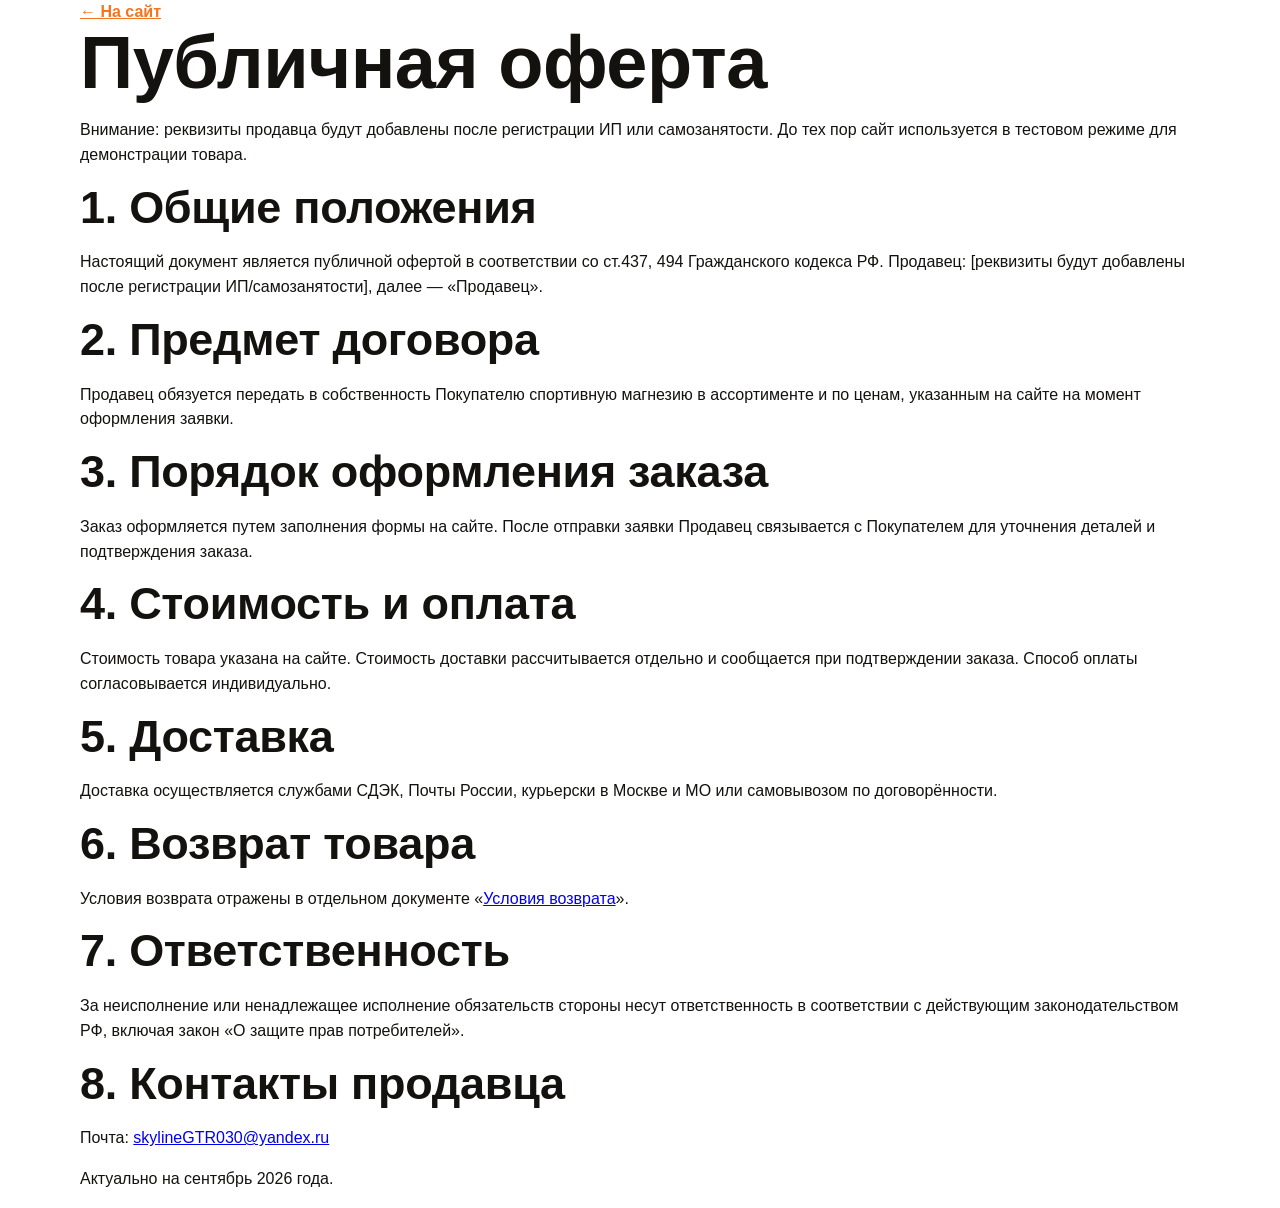
<file: oferta.html>
<!doctype html><html lang="ru"><head><meta charset="UTF-8"><meta name="viewport" content="width=device-width,initial-scale=1"><title>Публичная оферта — MAGNEZIA</title><link rel="stylesheet" href="styles.css"></head><body><div class="container legal"><a class="text-link" href="index.html">← На сайт</a><h1>Публичная оферта</h1><p class="legal-note">Внимание: реквизиты продавца будут добавлены после регистрации ИП или самозанятости. До тех пор сайт используется в тестовом режиме для демонстрации товара.</p><h2>1. Общие положения</h2><p>Настоящий документ является публичной офертой в соответствии со ст.437, 494 Гражданского кодекса РФ. Продавец: [реквизиты будут добавлены после регистрации ИП/самозанятости], далее — «Продавец».</p><h2>2. Предмет договора</h2><p>Продавец обязуется передать в собственность Покупателю спортивную магнезию в ассортименте и по ценам, указанным на сайте на момент оформления заявки.</p><h2>3. Порядок оформления заказа</h2><p>Заказ оформляется путем заполнения формы на сайте. После отправки заявки Продавец связывается с Покупателем для уточнения деталей и подтверждения заказа.</p><h2>4. Стоимость и оплата</h2><p>Стоимость товара указана на сайте. Стоимость доставки рассчитывается отдельно и сообщается при подтверждении заказа. Способ оплаты согласовывается индивидуально.</p><h2>5. Доставка</h2><p>Доставка осуществляется службами СДЭК, Почты России, курьерски в Москве и МО или самовывозом по договорённости.</p><h2>6. Возврат товара</h2><p>Условия возврата отражены в отдельном документе «<a href="returns.html">Условия возврата</a>».</p><h2>7. Ответственность</h2><p>За неисполнение или ненадлежащее исполнение обязательств стороны несут ответственность в соответствии с действующим законодательством РФ, включая закон «О защите прав потребителей».</p><h2>8. Контакты продавца</h2><p>Почта: <a href="mailto:skylineGTR030@yandex.ru">skylineGTR030@yandex.ru</a></p><p class="legal-updated">Актуально на сентябрь 2026 года.</p></div></body></html>
</file>
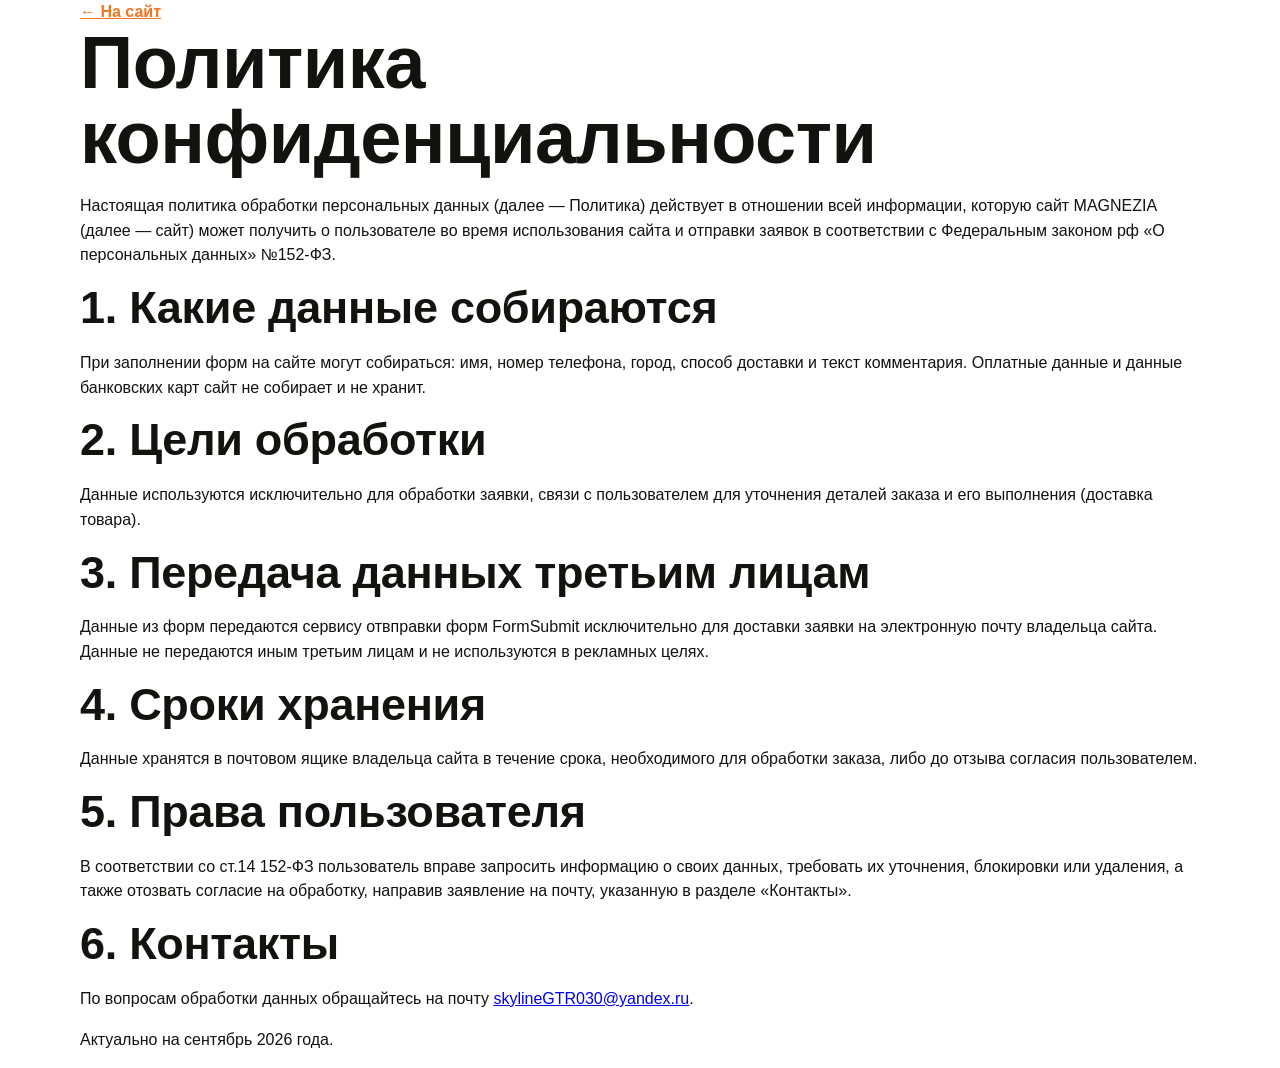
<file: privacy.html>
<!doctype html><html lang="ru"><head><meta charset="UTF-8"><meta name="viewport" content="width=device-width,initial-scale=1"><title>Политика конфиденциальности — MAGNEZIA</title><link rel="stylesheet" href="styles.css"></head><body><div class="container legal"><a class="text-link" href="index.html">← На сайт</a><h1>Политика конфиденциальности</h1><p>Настоящая политика обработки персональных данных (далее — Политика) действует в отношении всей информации, которую сайт MAGNEZIA (далее — сайт) может получить о пользователе во время использования сайта и отправки заявок в соответствии с Федеральным законом рф «О персональных данных» №152-ФЗ.</p><h2>1. Какие данные собираются</h2><p>При заполнении форм на сайте могут собираться: имя, номер телефона, город, способ доставки и текст комментария. Оплатные данные и данные банковских карт сайт не собирает и не хранит.</p><h2>2. Цели обработки</h2><p>Данные используются исключительно для обработки заявки, связи с пользователем для уточнения деталей заказа и его выполнения (доставка товара).</p><h2>3. Передача данных третьим лицам</h2><p>Данные из форм передаются сервису отвправки форм FormSubmit исключительно для доставки заявки на электронную почту владельца сайта. Данные не передаются иным третьим лицам и не используются в рекламных целях.</p><h2>4. Сроки хранения</h2><p>Данные хранятся в почтовом ящике владельца сайта в течение срока, необходимого для обработки заказа, либо до отзыва согласия пользователем.</p><h2>5. Права пользователя</h2><p>В соответствии со ст.14 152-ФЗ пользователь вправе запросить информацию о своих данных, требовать их уточнения, блокировки или удаления, а также отозвать согласие на обработку, направив заявление на почту, указанную в разделе «Контакты».</p><h2>6. Контакты</h2><p>По вопросам обработки данных обращайтесь на почту <a href="mailto:skylineGTR030@yandex.ru">skylineGTR030@yandex.ru</a>.</p><p class="legal-updated">Актуально на сентябрь 2026 года.</p></div></body></html>
</file>
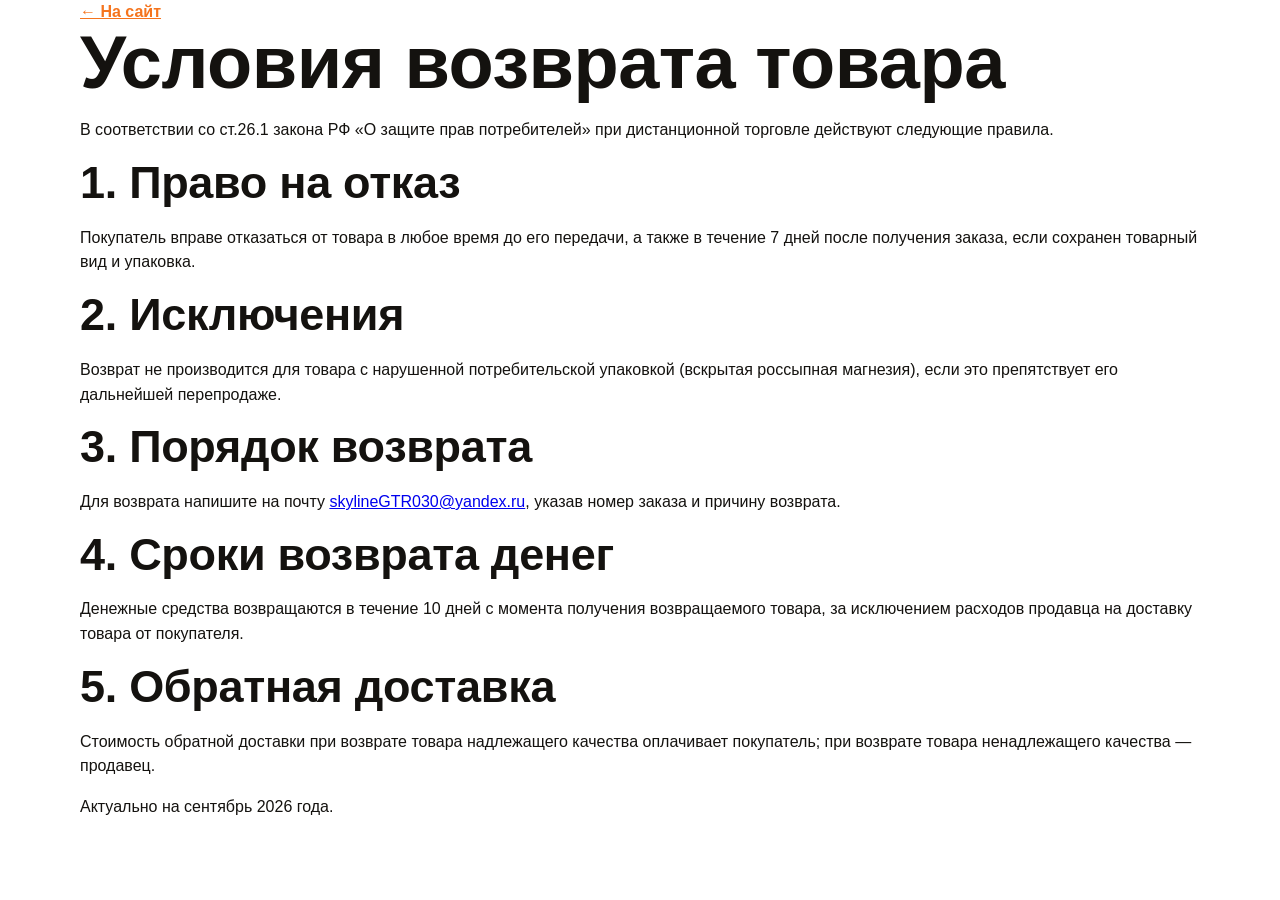
<file: returns.html>
<!doctype html><html lang="ru"><head><meta charset="UTF-8"><meta name="viewport" content="width=device-width,initial-scale=1"><title>Условия возврата — MAGNEZIA</title><link rel="stylesheet" href="styles.css"></head><body><div class="container legal"><a class="text-link" href="index.html">← На сайт</a><h1>Условия возврата товара</h1><p>В соответствии со ст.26.1 закона РФ «О защите прав потребителей» при дистанционной торговле действуют следующие правила.</p><h2>1. Право на отказ</h2><p>Покупатель вправе отказаться от товара в любое время до его передачи, а также в течение 7 дней после получения заказа, если сохранен товарный вид и упаковка.</p><h2>2. Исключения</h2><p>Возврат не производится для товара с нарушенной потребительской упаковкой (вскрытая россыпная магнезия), если это препятствует его дальнейшей перепродаже.</p><h2>3. Порядок возврата</h2><p>Для возврата напишите на почту <a href="mailto:skylineGTR030@yandex.ru">skylineGTR030@yandex.ru</a>, указав номер заказа и причину возврата.</p><h2>4. Сроки возврата денег</h2><p>Денежные средства возвращаются в течение 10 дней с момента получения возвращаемого товара, за исключением расходов продавца на доставку товара от покупателя.</p><h2>5. Обратная доставка</h2><p>Стоимость обратной доставки при возврате товара надлежащего качества оплачивает покупатель; при возврате товара ненадлежащего качества — продавец.</p><p class="legal-updated">Актуально на сентябрь 2026 года.</p></div></body></html>
</file>
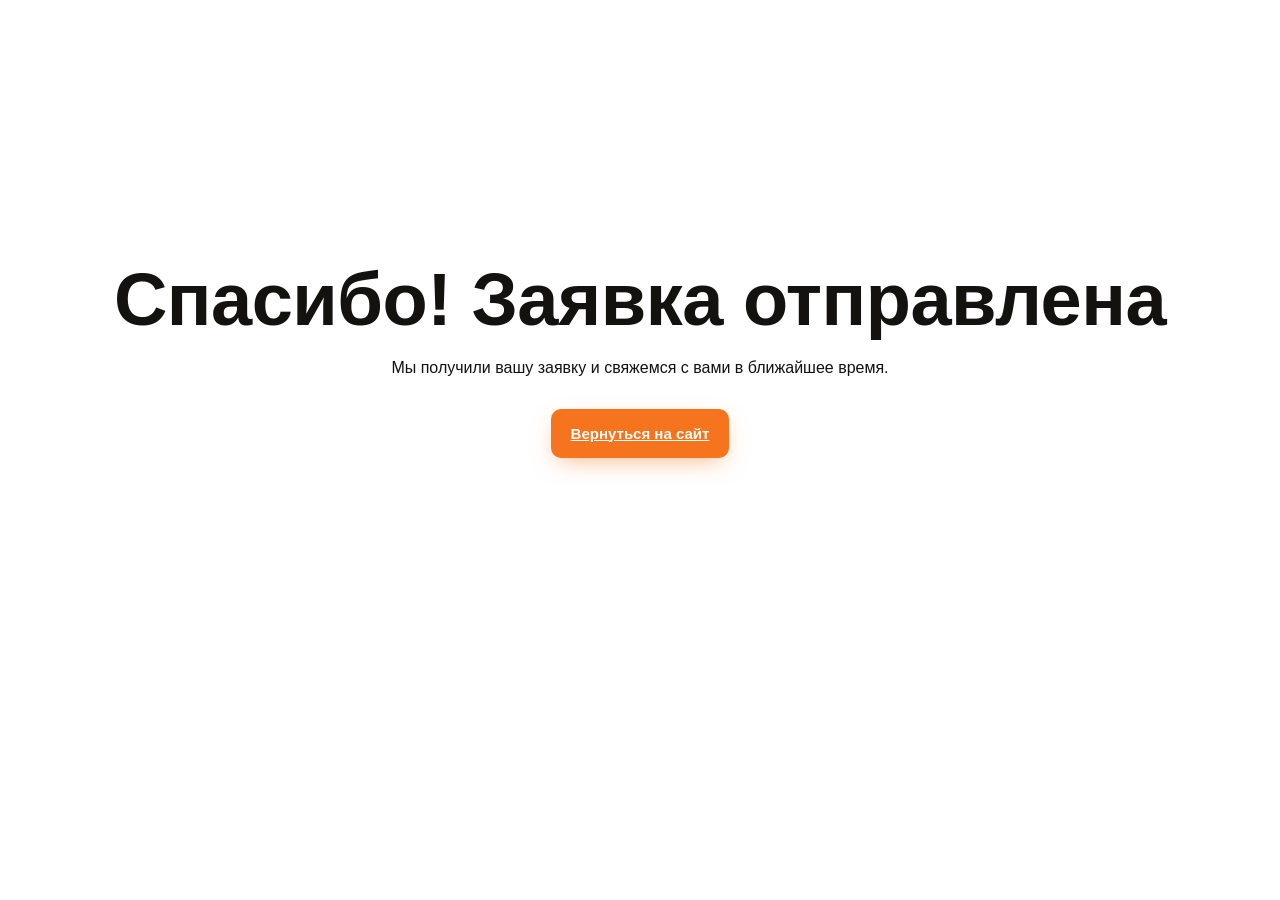
<file: thanks.html>
<!doctype html>
<html lang="ru"><head><meta charset="UTF-8"><meta name="viewport" content="width=device-width,initial-scale=1"><title>Заявка отправлена — MAGNEZIA</title><link rel="stylesheet" href="styles.css"></head><body><div style="min-height:80vh;display:flex;align-items:center;justify-content:center;text-align:center;padding:20px"><div><h1>Спасибо! Заявка отправлена</h1><p style="margin:16px 0 28px">Мы получили вашу заявку и свяжемся с вами в ближайшее время.</p><a class="btn primary" href="index.html">Вернуться на сайт</a></div></div></body></html>
</file>
<file: styles.css>
:root{--orange:#f5741d;--orange-2:#ff9d42;--ink:#14120f;--paper:#fff;--muted:#f7f5f2;--line:#e7e3dd}*{box-sizing:border-box}html{scroll-behavior:smooth;background:#fff}body{margin:0;font-family:'Inter',Arial,sans-serif;color:var(--ink);line-height:1.55;background:transparent;overflow-x:hidden;position:relative}h1,h2,h3,.logo{font-family:'Manrope','Inter',Arial,sans-serif}.container{width:min(1120px,calc(100% - 40px));margin:auto;position:relative}body.loading{overflow:hidden}.page-loader{position:fixed;inset:0;background:var(--ink);z-index:200;display:flex;flex-direction:column;align-items:center;justify-content:center;gap:18px;transition:opacity .5s ease,visibility .5s ease}.page-loader.done{opacity:0;visibility:hidden;pointer-events:none}.loader-logo{color:#fff;font-family:'Manrope',sans-serif;font-weight:900;font-size:28px;letter-spacing:2px;animation:loaderPulse 1.2s ease-in-out infinite}@keyframes loaderPulse{0%,100%{opacity:.5;transform:scale(.97)}50%{opacity:1;transform:scale(1.03)}}.loader-bar{width:160px;height:3px;background:#ffffff22;border-radius:3px;overflow:hidden}.loader-bar span{display:block;height:100%;width:40%;background:linear-gradient(90deg,var(--orange),var(--orange-2));animation:loaderBar 1.1s ease-in-out infinite}@keyframes loaderBar{0%{transform:translateX(-100%)}100%{transform:translateX(250%)}}.bg-mesh{position:fixed;inset:0;z-index:0;overflow:hidden;pointer-events:none}.bg-mesh span{position:absolute;border-radius:50%;filter:blur(70px);opacity:.35;animation:meshMove 26s ease-in-out infinite}.bg-mesh span:nth-child(1){width:560px;height:560px;background:var(--orange);top:-14%;left:-12%;animation-duration:24s}.bg-mesh span:nth-child(2){width:480px;height:480px;background:var(--orange-2);top:38%;right:-14%;animation-duration:30s;animation-delay:-6s}.bg-mesh span:nth-child(3){width:440px;height:440px;background:#ffb27a;top:74%;left:18%;animation-duration:34s;animation-delay:-12s}@keyframes meshMove{0%,100%{transform:translate(0,0) scale(1)}33%{transform:translate(70px,-50px) scale(1.2)}66%{transform:translate(-60px,60px) scale(.85)}}.header,.hero,.marquee,main>section,footer,.sticky-cta,.drawer,.modal,.lightbox,.toast,.scroll-progress{position:relative;z-index:1}.muted{background:#f7f5f2cc;backdrop-filter:blur(2px)}.section:not(.muted):not(.hero){background:#ffffffb0}.scroll-progress{position:fixed;top:0;left:0;height:3px;background:linear-gradient(90deg,var(--orange),var(--orange-2));width:0%;z-index:100;transition:width .1s}.header{position:sticky;top:0;z-index:20;background:#fffcf9;box-shadow:0 1px 12px #00000014;backdrop-filter:blur(6px)}.header-inner{height:70px;display:flex;align-items:center;gap:20px}.logo{font-weight:900;font-size:23px;letter-spacing:.5px;color:var(--orange)}.nav{display:flex;gap:16px;flex:1;flex-wrap:wrap}.nav a{font-size:13.5px;font-weight:700;position:relative;padding:6px 2px;color:var(--ink)}.nav a:after{content:'';position:absolute;left:0;bottom:0;height:2px;width:0;background:var(--orange);transition:width .25s}.nav a:hover{color:var(--orange)}.nav a:hover:after,.nav a.active:after{width:100%}.nav a.active{color:var(--orange)}.text-link{color:var(--orange);font-weight:800}.cart-btn,.burger{border:0;background:var(--ink);color:#fff;border-radius:10px;padding:10px 14px;font-weight:700;cursor:pointer;transition:.2s}.cart-btn:hover{background:var(--orange)}.cart-btn span{background:var(--orange);border-radius:20px;padding:2px 7px;margin-left:4px;display:inline-block;transition:transform .25s}.cart-btn.bump span{transform:scale(1.4)}.cart-btn:hover span{background:#fff;color:var(--orange)}.burger{display:none}.hero{height:min(720px,calc(100vh - 70px));min-height:520px;display:grid;place-items:center;overflow:hidden}.hero>img{position:absolute;width:100%;height:112%;object-fit:cover;filter:brightness(.4) saturate(1.05);top:-6%;will-change:transform}.hero canvas{position:absolute;inset:0;width:100%;height:100%;z-index:2;pointer-events:none}.hero-blob{position:absolute;border-radius:50%;filter:blur(60px);opacity:.55;z-index:1;pointer-events:none}.blob-1{width:420px;height:420px;background:radial-gradient(circle,var(--orange),transparent 70%);top:-120px;right:-100px}.blob-2{width:360px;height:360px;background:radial-gradient(circle,var(--orange-2),transparent 70%);bottom:-140px;left:-100px}.blob-3{width:380px;height:380px;background:radial-gradient(circle,var(--orange),transparent 70%);top:-160px;right:-120px;opacity:.18}.hero-content{position:relative;z-index:3;color:#fff;text-align:center;width:min(760px,calc(100% - 40px))}.eyebrow{text-transform:uppercase;font-size:12px;letter-spacing:1.4px;font-weight:800;margin:0 0 12px}.orange{color:var(--orange)}h1{font-weight:900;font-size:clamp(42px,6.4vw,74px);line-height:1.02;margin:0 0 18px;letter-spacing:-.5px}.gradient-text{background:linear-gradient(100deg,#fff 0%,var(--orange-2) 30%,#fff 55%,var(--orange) 75%,#fff 100%);background-size:250% auto;-webkit-background-clip:text;background-clip:text;color:transparent;animation:shine 6s linear infinite}@keyframes shine{to{background-position:250% center}}h2{font-weight:800;font-size:clamp(30px,4.2vw,45px);line-height:1.08;margin:0 0 18px;letter-spacing:-.3px}h3{margin:0 0 7px;font-size:20px;font-weight:800}.hero-content>p:not(.eyebrow){font-size:18px;margin:0 auto 30px;max-width:560px;color:#f2f0ec}.btn{border:0;border-radius:10px;padding:13px 20px;font-weight:800;font-size:15px;cursor:pointer;display:inline-block;transition:.2s}.primary{background:var(--orange);color:#fff;box-shadow:0 8px 24px -8px #f5741d99}.primary:hover{background:#e0640f;box-shadow:0 12px 28px -8px #f5741dc0}.magnetic{transition:transform .15s ease-out,background .2s,box-shadow .2s}.arrow{display:inline-block;transition:.2s}.primary:hover .arrow{transform:translateX(3px)}.trust-row{display:flex;gap:18px;justify-content:center;margin-top:26px;flex-wrap:wrap;font-size:13px;font-weight:700;color:#fff}.trust-row span{background:#ffffff1a;padding:7px 12px;border-radius:999px;border:1px solid #ffffff33}.marquee{background:var(--ink);color:#fff;overflow:hidden;padding:14px 0;white-space:nowrap}.marquee-track{display:inline-flex;gap:40px;animation:scroll 22s linear infinite}.marquee-track span{font-weight:800;font-size:13px;letter-spacing:1.5px;text-transform:uppercase;opacity:.9}.marquee-track span:not(:last-child):after{content:'/';margin-left:40px;color:var(--orange);font-weight:900}@keyframes scroll{from{transform:translateX(0)}to{transform:translateX(-50%)}}.section{padding:90px 0;perspective:1200px}.section-head{display:flex;justify-content:space-between;gap:30px;align-items:end;margin-bottom:32px}.section-head>p{max-width:360px;margin:0;color:#555}.why-grid,.steps-grid{display:grid;grid-template-columns:repeat(4,1fr);gap:20px}.why-card,.step-card{background:#fff;border:1px solid var(--line);border-radius:16px;padding:26px 22px;box-shadow:0 10px 24px -18px #00000020;transition:transform .12s ease-out,box-shadow .25s}.why-card:hover,.step-card:hover{box-shadow:0 22px 40px -20px #00000038}.why-num,.compare-num{font-family:'Manrope',sans-serif;font-weight:900;font-size:15px;color:var(--orange);display:inline-block;border:2px solid var(--orange);width:38px;height:38px;border-radius:50%;line-height:34px;text-align:center;margin-bottom:14px}.why-card p,.step-card p{color:#555;font-size:14px;margin:0}.picker-section{text-align:center}.picker-lead{color:#555;margin:-8px auto 25px}.picker-actions{display:flex;justify-content:center;gap:14px;flex-wrap:wrap}.picker-btn{border:1px solid var(--line);background:#fff;border-radius:14px;padding:17px 22px;font:700 15px 'Inter',sans-serif;cursor:pointer;box-shadow:0 10px 22px -18px #00000025;transition:transform .12s ease-out,background .2s,color .2s}.picker-btn span{color:var(--orange);font-family:'Manrope',sans-serif;margin-right:7px}.picker-btn:hover,.picker-btn.active{background:var(--ink);color:#fff;border-color:var(--ink)}.picker-result{min-height:88px;margin:24px auto 0;max-width:600px;background:#fff;border:1px solid var(--line);border-radius:14px;padding:18px 20px;box-shadow:0 12px 25px -20px #00000025}.picker-result p{margin:0;color:#555}.picker-result strong{color:var(--orange)}.picker-result .btn{margin-top:12px}.timeline{display:grid;grid-template-columns:repeat(4,1fr);gap:20px}.timeline-item{background:#fff;border:1px solid var(--line);border-radius:16px;padding:24px 20px;box-shadow:0 10px 24px -18px #00000020;transition:transform .12s ease-out,box-shadow .25s}.timeline-item:hover{box-shadow:0 22px 40px -20px #00000038}.timeline-year{display:inline-block;font-family:'Manrope',sans-serif;font-weight:900;color:#fff;background:var(--orange);padding:4px 12px;border-radius:999px;font-size:13px;margin-bottom:12px}.timeline-item p{font-size:14px;color:#555;margin:0}.tabs{display:flex;gap:10px;margin-bottom:26px}.tab{border:1px solid #ddd;background:#fff;padding:10px 18px;border-radius:999px;font-weight:700;cursor:pointer;transition:.2s}.tab.active{background:var(--ink);color:#fff;border-color:var(--ink)}.products{display:grid;grid-template-columns:repeat(3,1fr);gap:22px;transition:opacity .25s}.products.fading{opacity:0}.hidden{display:none}.card{border:1px solid var(--line);border-radius:16px;overflow:hidden;background:#fff;position:relative;box-shadow:0 14px 30px -22px #00000030;transition:transform .12s ease-out,box-shadow .25s}.card:hover{box-shadow:0 26px 48px -22px #00000045}.card-media{overflow:hidden;height:235px}.card-media>img{width:100%;height:235px;object-fit:cover;display:block;transition:.4s}.card:hover .card-media>img{transform:scale(1.08)}.badge{position:absolute;top:14px;left:14px;background:var(--orange);color:#fff;font-size:11px;font-weight:900;letter-spacing:.5px;padding:5px 11px;border-radius:999px;z-index:3}.card-body{padding:19px}.card-body p{font-size:14px;min-height:42px;color:#555;margin:0 0 15px}.card-footer{display:flex;align-items:center;justify-content:space-between;gap:10px}.card-footer strong{font-size:21px;color:var(--orange);font-weight:800}.add{background:var(--ink);color:#fff;padding:10px 15px}.add:hover{background:var(--orange)}.compare-grid{display:grid;grid-template-columns:1fr 1fr;gap:22px}.compare-card{background:#fff;border:1px solid var(--line);border-radius:18px;padding:32px;box-shadow:0 14px 28px -20px #00000030;transition:transform .12s ease-out,box-shadow .25s}.compare-card:hover{box-shadow:0 26px 46px -22px #00000042}.compare-card p{color:#555;max-width:480px}.gallery-grid{display:grid;grid-template-columns:repeat(4,1fr);gap:14px}.gallery-item{border:0;padding:0;border-radius:14px;overflow:hidden;cursor:pointer;height:180px;background:none;box-shadow:0 12px 24px -18px #00000030;transition:transform .12s ease-out,box-shadow .25s}.gallery-item:hover{box-shadow:0 20px 34px -18px #00000045}.gallery-item img{width:100%;height:100%;object-fit:cover;display:block}.lightbox{position:fixed;inset:0;background:#000d;z-index:60;display:none;align-items:center;justify-content:center;padding:30px}.lightbox.open{display:flex}.lightbox img{max-width:min(900px,100%);max-height:90vh;border-radius:12px;animation:pop .25s ease}@keyframes pop{from{transform:scale(.9);opacity:0}to{transform:scale(1);opacity:1}}.lightbox .close{color:#fff;top:20px;right:24px}.wholesale,.contact{text-align:center;overflow:hidden}.narrow{max-width:690px}.delivery-grid{display:grid;grid-template-columns:repeat(4,1fr);gap:16px}.delivery-grid div{background:#fff;border-radius:14px;padding:24px 18px;border:1px solid var(--line);box-shadow:0 10px 22px -18px #00000020;transition:transform .12s ease-out,box-shadow .25s}.delivery-grid div:hover{box-shadow:0 20px 36px -20px #00000038}.d-num,.step-card>span{font-family:'Manrope',sans-serif;font-weight:900;font-size:13px;color:var(--orange);display:block;margin-bottom:8px}.delivery-grid b,.delivery-grid span{display:block}.delivery-grid span{font-size:14px;color:#666;margin-top:4px}.faq-section{background:#ffffffc9!important}.faq-list{display:grid;gap:10px;text-align:left}.faq-list details{background:#fff;border:1px solid var(--line);border-radius:12px;padding:0 18px;box-shadow:0 8px 20px -18px #00000024}.faq-list summary{list-style:none;cursor:pointer;font-weight:800;padding:18px 28px 18px 0;position:relative}.faq-list summary::-webkit-details-marker{display:none}.faq-list summary:after{content:'+';position:absolute;right:0;color:var(--orange);font-size:22px;line-height:1;top:15px}.faq-list details[open] summary:after{content:'−'}.faq-list p{margin:0 0 18px;color:#555;font-size:14px}.contact a{font-weight:800;font-size:19px;color:var(--orange)}footer{padding:28px;text-align:center;background:var(--ink);color:#fff;font-size:14px}footer a{color:#fff;text-decoration:underline;opacity:.85}footer a:hover{opacity:1}.drawer{position:fixed;inset:0;background:#0008;z-index:30;display:none}.drawer.open{display:block}.drawer-panel{margin-left:auto;width:min(410px,100%);height:100%;background:#fff;padding:30px;position:relative;display:flex;flex-direction:column}.close{position:absolute;right:16px;top:12px;border:0;background:transparent;font-size:32px;line-height:1;cursor:pointer}.cart-items{overflow:auto;flex:1}.cart-row{display:grid;grid-template-columns:1fr auto;gap:10px;padding:13px 0;border-bottom:1px solid #eee}.cart-row small{color:#666}.quantity{display:flex;align-items:center;gap:7px}.quantity button{width:26px;height:26px;border:1px solid #ccc;border-radius:6px;background:#fff;cursor:pointer}.promo{display:flex;gap:8px;margin-top:16px}.promo input{flex:1;border:1px solid #ccc;border-radius:9px;padding:10px;font:inherit}.promo .btn{background:var(--ink);color:#fff;padding:10px 14px}.promo-msg{font-size:13px;margin:6px 0 0;min-height:16px}.promo-msg.ok{color:#1a8f4c}.promo-msg.err{color:#c62828}.total-row{display:flex;justify-content:space-between;font-size:14px;color:#1a8f4c;font-weight:700;padding-top:6px}.total{font-size:20px;padding:12px 0;font-weight:800;display:flex;justify-content:space-between}.total b{transition:transform .2s}.total b.pulse{transform:scale(1.18);color:var(--orange)}.wide{width:100%;text-align:center}.empty{color:#777}.modal{display:none;position:fixed;inset:0;background:#0008;z-index:40;padding:20px;align-items:center;justify-content:center}.modal.open{display:flex}.modal-box{position:relative;background:#fff;border-radius:16px;padding:30px;width:min(480px,100%);max-height:90vh;overflow:auto;animation:pop .25s ease}.modal-note{color:#666;margin-top:-8px}.modal form{display:grid;gap:12px}.modal label{display:grid;gap:5px;font-size:14px;font-weight:700}.modal input,.modal select,.modal textarea{border:1px solid #ccc;border-radius:9px;padding:11px;font:inherit}.consent{display:flex!important;flex-direction:row!important;align-items:flex-start;gap:8px;font-size:13px!important;font-weight:400!important}.consent input{width:auto;margin-top:3px}.consent a{color:var(--orange);font-weight:700}.hp{position:absolute!important;left:-9999px}.toast{position:fixed;bottom:24px;left:50%;transform:translate(-50%,120px);background:var(--ink);color:#fff;padding:12px 18px;border-radius:8px;transition:.25s;z-index:50}.toast.show{transform:translate(-50%,0)}.reveal{opacity:0;transform:perspective(900px) translateY(30px) rotateX(8deg);transition:opacity .7s ease,transform .7s ease}.reveal.visible{opacity:1;transform:perspective(900px) translateY(0) rotateX(0)}.stagger>*{opacity:0;transform:perspective(700px) translateY(24px) rotateX(10deg);transition:opacity .5s ease,transform .5s ease}.stagger.visible>*{opacity:1;transform:perspective(700px) translateY(0) rotateX(0)}.stagger.visible>*:nth-child(1){transition-delay:.03s}.stagger.visible>*:nth-child(2){transition-delay:.11s}.stagger.visible>*:nth-child(3){transition-delay:.19s}.stagger.visible>*:nth-child(4){transition-delay:.27s}.stagger.visible>*:nth-child(5){transition-delay:.35s}.stagger.visible>*:nth-child(6){transition-delay:.43s}.stagger.visible>*:nth-child(7){transition-delay:.51s}.stagger.visible>*:nth-child(8){transition-delay:.59s}.tilt{transform-style:preserve-3d;will-change:transform}.sticky-cta{position:fixed;bottom:0;left:0;right:0;background:#fffcf9;padding:12px 16px;box-shadow:0 -8px 20px #0000001a;z-index:15;display:none}@media(max-width:900px){.nav{gap:11px}.nav a{font-size:12px}}@media(max-width:800px){.header-inner{gap:12px}.nav{display:none;position:absolute;top:70px;left:0;right:0;background:#fff;padding:18px 20px;box-shadow:0 10px 12px #0002;flex-direction:column}.nav.open{display:flex}.nav a:after{display:none}.burger{display:block;padding:8px 10px}.cart-btn{margin-left:auto;padding:9px}.section{padding:64px 0}.section-head,.split{display:block}.section-head>p{margin-top:10px}.products{grid-template-columns:1fr}.why-grid,.timeline,.steps-grid{grid-template-columns:1fr 1fr}.card-media,.card-media>img{height:270px}.delivery-grid,.gallery-grid{grid-template-columns:1fr 1fr}.compare-grid{grid-template-columns:1fr}.sticky-cta{display:block}main{padding-bottom:70px}.bg-mesh span{filter:blur(50px);opacity:.28}}@media(max-width:430px){.container{width:min(100% - 28px,1120px)}.logo{font-size:18px}.cart-btn{font-size:0}.cart-btn span{font-size:12px;margin:0}.delivery-grid,.why-grid,.timeline,.steps-grid,.gallery-grid{grid-template-columns:1fr}.trust-row span{font-size:11px;padding:6px 10px}.picker-actions{display:grid;grid-template-columns:1fr}.picker-btn{width:100%}}@media(prefers-reduced-motion:reduce){.bg-mesh span,.gradient-text,.marquee-track,.loader-logo,.loader-bar span{animation:none}.reveal,.stagger>*{transition:none;opacity:1;transform:none}.page-loader{display:none}}
</file>
